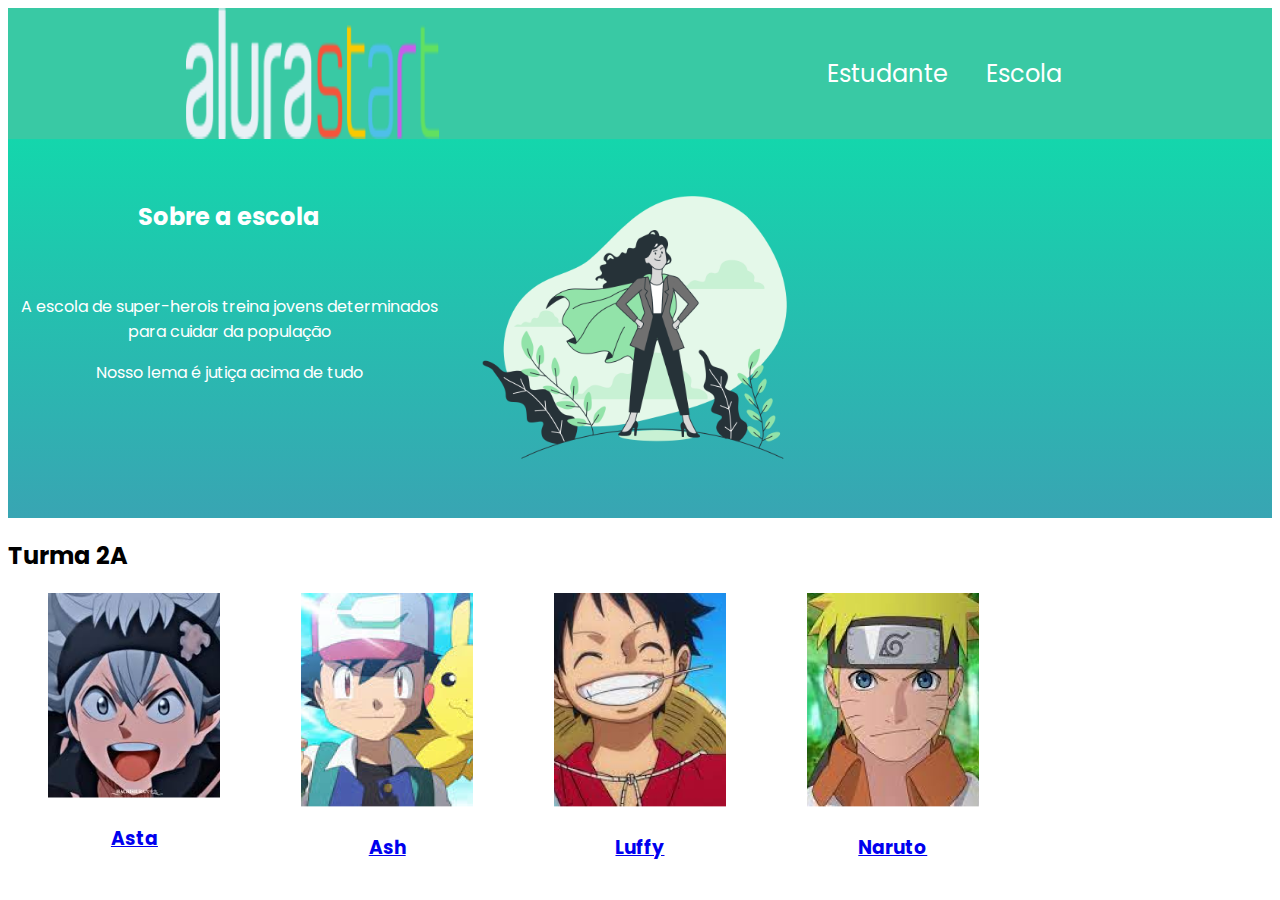
<file: index.html>
<!DOCTYPE html>
<html lang="en">
<head>
    <meta charset="UTF-8">
    <meta http-equiv="X-UA-Compatible" content="IE=edge">
    <meta name="viewport" content="width=device-width, initial-scale=1.0">
    <title>Document</title>
    <link rel="stylesheet" href="style.css">
    <link rel="preconnect" href="https://fonts.googleapis.com">
<link rel="preconnect" href="https://fonts.gstatic.com" crossorigin>
<link href="https://fonts.googleapis.com/css2?family=Poppins:wght@400;700&display=swap" rel="stylesheet">
</head>
<body>
<header class="cabecalho">
    <img class="cabecalho-imagem" src="./img./alurastart logo 1.png">
    <ul class="cabecalho-lista-item">
        <li class="cabecalho-lista-item">Estudante</li>
        <li class="cabecalho-lista-item">Escola</li>
    </ul>
</header>
<section class="escola">
    <div class="escola-conteudo">
    <h2 class="escola-titulo">Sobre a escola</h2>
        <p class="escola-texto-um">A escola de super-herois treina jovens determinados para cuidar da população</p>
        <p class="escola-texto-dois">Nosso lema é jutiça acima de tudo</p>
       
    </div> 
    <img class="imagem-escola" src="./img./Powerful-bro.png" src="./img./alurastart logo 1.png">
</section>

<h2 class="estuante-titulo">Turma 2A</h2>
<section class="estudante-organizado">
    
<a href="https://youtu.be/QDLVSyBQHDU"> <img src="./img./Asta.png"> <h3>Asta</h3>
<a href="https://youtu.be/n6dy6Zhp7OQ"> <img src="./img./Ash.png"> <h3>Ash</h3>
<a href="https://youtu.be/hgTuSp_qF0Q"> <img src="./img./Luffy.png"> <h3>Luffy</h3>
<a href="https://youtu.be/ObQMysW58NA"> <img src="./img./Naruto.png"> <h3>Naruto</h3>

</section>

    
</body>
</html>
</file>
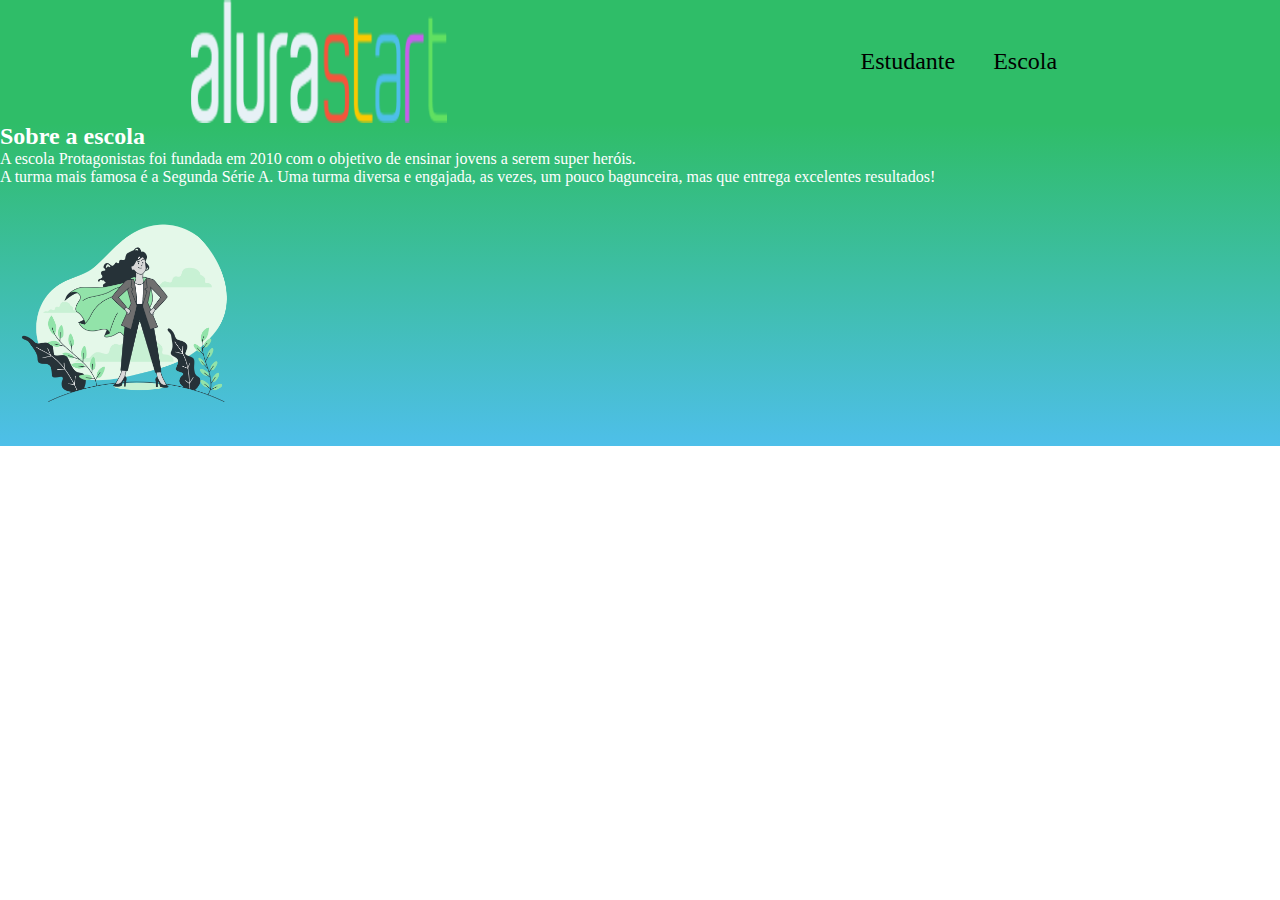
<file: site.escola.Luiz-main/index.html>
<!DOCTYPE html>
<html lang="pr">
<head>
    <meta charset="UTF-8">
    <meta http-equiv="X-UA-Compatible" content="IE=edge">
    <meta name="viewport" content="width=device-width, initial-scale=1.0">
    <title>Document</title>
    <link rel="stylesheet" href="style.css">
</head>
<body>
<header class="cabecalho">
        <img class="cabecalho-imagem" src="./img/alurastart logo 1.png" src="./img/Rectangle 1.png" alt="logo da alura start">
    <ul class="cabecalho-lista-item">
        <li class="cabecalho-lista-item">Estudante</li>
        <li class="cabecalho-lista-item">Escola</li>
    </ul>
</header>
<section class="escola"> 
    <div class="escola-conteudo">
    <h2 class="escola-titulo">Sobre a escola</h2>
    <p class="escola-texto-um"> A escola Protagonistas foi fundada em 2010 com o objetivo de ensinar jovens a serem super heróis.  </p>
    <p class="escola-texto-dois">A turma mais famosa é a Segunda Série A. Uma turma diversa e engajada, as vezes, um pouco bagunceira, mas que entrega excelentes resultados!</p>
<img class="imagem-escola" src="./img/Powerful-bro.png" alt="imagem da escola">
    </div>
</section>


    
</body>
</html>
</file>
<file: style.css>
.cabecalho{
    background-color: #19c096dc;
    color: white;
    display: flex;
    justify-content: space-around;
}

.cabecalho-imagem{ 
    width: 20%;
}

.cabecalho-lista-item{
    display: inline-block;
    margin: 0 16px;      
    padding: 24px 0;
    font-size: 24px;
}   


.imagem-escola {
    width: 30%;
}

.escola {
    background-image: linear-gradient(#14d6ac,#0f92a3d3);
    color:white;
    display: flex;
}

.escola-conteudo {
    width: 35%;
    align-items: center;
    text-align: center  ;
}

body {
    font-family: 'Poppins', sans-serif;
}
.escola-titulo {
     padding: 40px 0;
     text-align: center;
}

.estudante-icone {

width: 24px;
padding: 4px 8px ;

}

.estudante-organizado {

text-align: center;
 display: grid;   
 grid-template-columns: 20% 20% 20% 20%; 

}

.estudante-div{
    text-align: center;

}
</file>
<file: site.escola.Luiz-main/style.css>
.cabecalho{
    background-color:#2FBD68;
    color: #10378a;
    display: flex;
    justify-content :space-around;
}

.cabecalho-imagem {
    width: 20%;
}

.cabecalho-lista-item{
    display: inline-block;
    margin: 0 16px;
    padding: 24px 0;
    font-size: 24px;
    color: black;
}

* {
 margin: 0;
 padding: 0;

}

.imagem-escola {
width: 20%;
}

.escola{
    background-image: linear-gradient(#2FBD68, #4EBFE9 );
    color: white;
}
</file>
